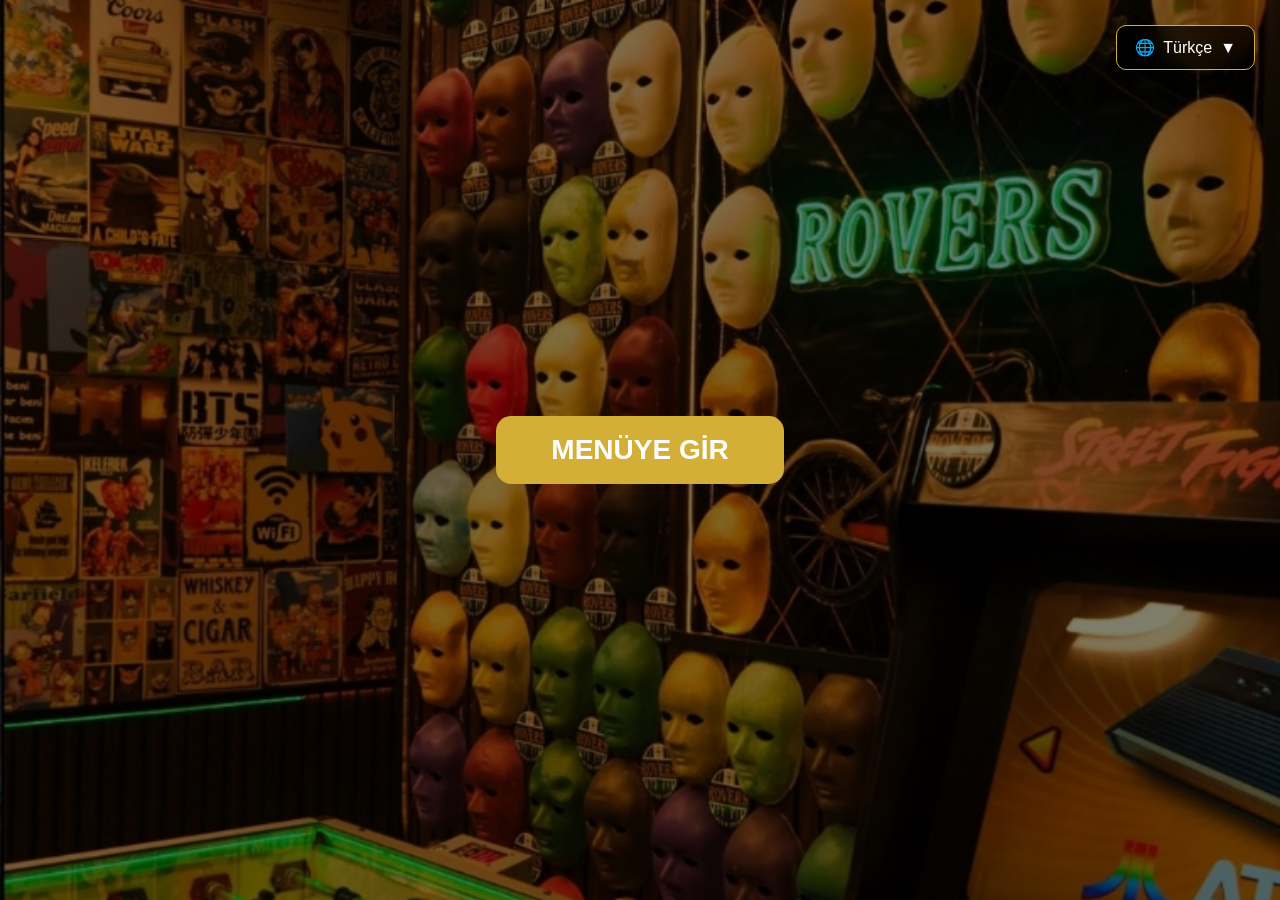
<file: index.html>
<!DOCTYPE html>
<html lang="tr">

<head>
    <meta charset="UTF-8">
    <meta name="viewport" content="width=device-width, initial-scale=1.0">

    <title>Rovers Irish Pub</title>

    <link rel="stylesheet" href="style.css">

    <link href="https://fonts.googleapis.com/css2?family=Poppins:wght@300;500;700&display=swap" rel="stylesheet">
</head>

<body class="home-page">

    <!-- Dil Seçici -->
    <div class="language-selector">

        <button type="button" id="languageButton">
            🌐 <span id="selectedLanguage">Türkçe</span> ▼
        </button>

        <div id="languageList" class="language-list">

            <div class="language-item" data-lang="tr">🇹🇷 Türkçe</div>
            <div class="language-item" data-lang="en">🇬🇧 English</div>
            <div class="language-item" data-lang="de">🇩🇪 Deutsch</div>
            <div class="language-item" data-lang="fr">🇫🇷 Français</div>
            <div class="language-item" data-lang="it">🇮🇹 Italiano</div>
            <div class="language-item" data-lang="ru">🇷🇺 Русский</div>
            <div class="language-item" data-lang="fa">🇮🇷 فارسی</div>
            <div class="language-item" data-lang="es">🇪🇸 Español</div>

        </div>

    </div>

    <!-- Ana Sayfa -->
    <div class="home-overlay">

        <button id="enterButton" type="button" onclick="window.location.href='menu.html'">
            MENÜYE GİR
        </button>

    </div>

    <script src="script.js"></script>

</body>

</html>
</file>
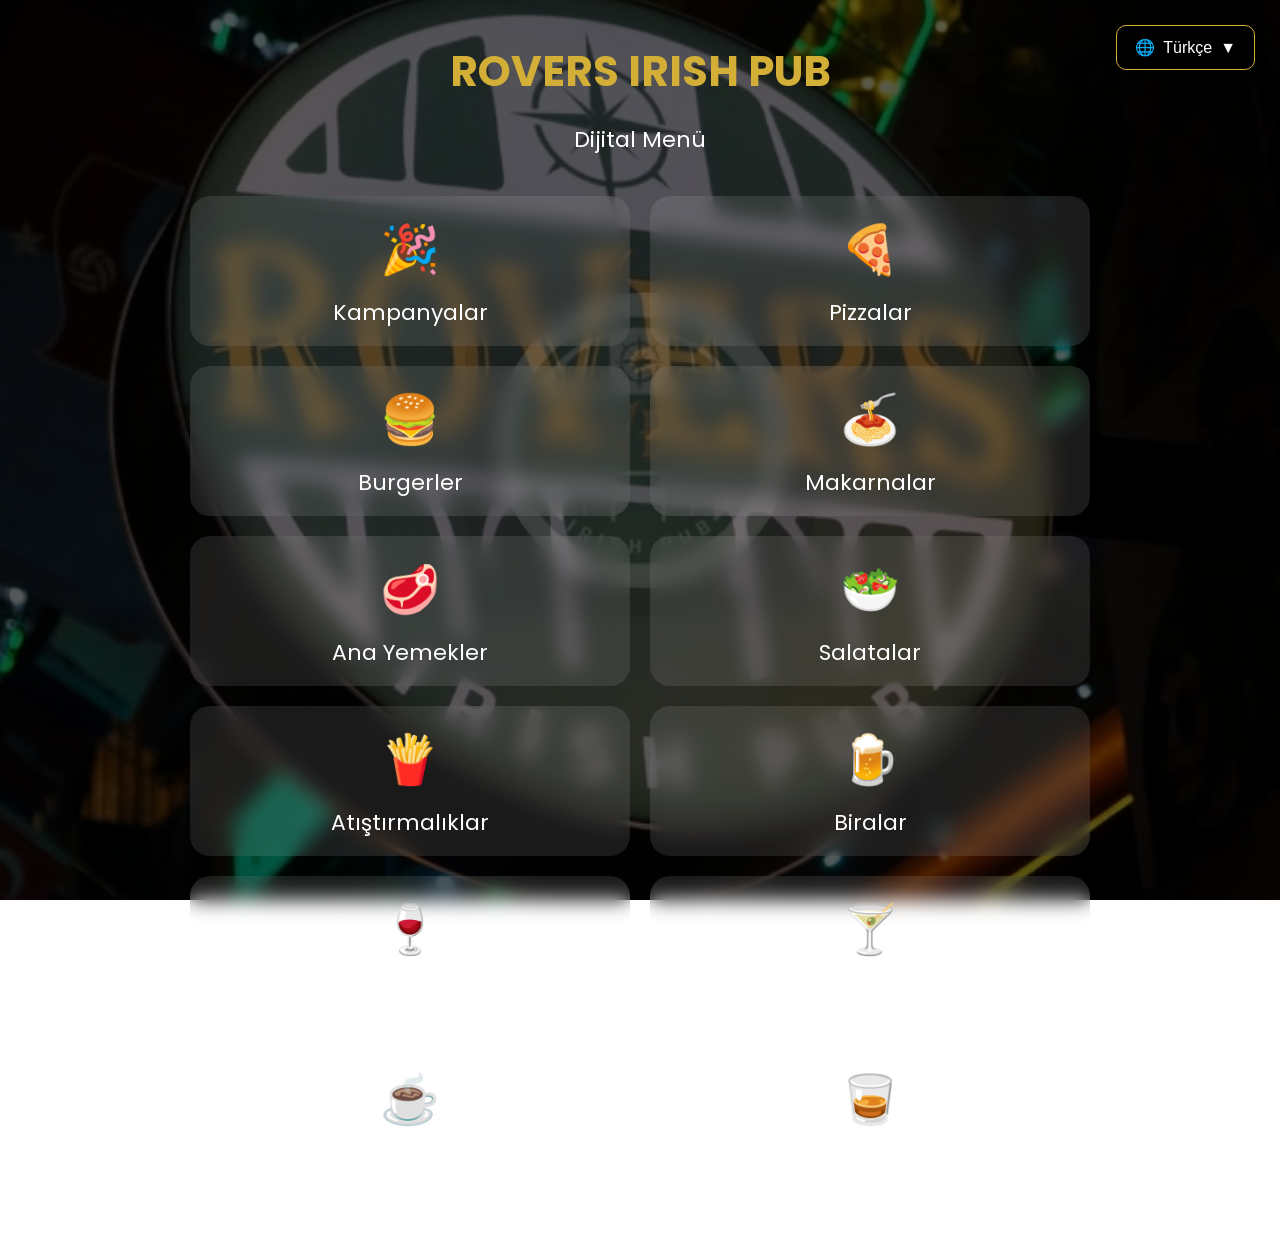
<file: menu.html>
<!DOCTYPE html>
<html lang="tr">

<head>
    <meta charset="UTF-8">
    <meta name="viewport" content="width=device-width, initial-scale=1.0">
    <title>Rovers Menü</title>

    <link rel="stylesheet" href="style.css">

    <link href="https://fonts.googleapis.com/css2?family=Poppins:wght@300;500;700&display=swap" rel="stylesheet">
</head>

<body class="menu-page">

    <!-- Dil Seçici -->
    <div class="language-selector">

        <button type="button" id="languageButton">
            🌐 <span id="selectedLanguage">Türkçe</span> ▼
        </button>

        <div id="languageList" class="language-list">

            <div class="language-item" data-lang="tr">🇹🇷 Türkçe</div>
            <div class="language-item" data-lang="en">🇬🇧 English</div>
            <div class="language-item" data-lang="de">🇩🇪 Deutsch</div>
            <div class="language-item" data-lang="fr">🇫🇷 Français</div>
            <div class="language-item" data-lang="it">🇮🇹 Italiano</div>
            <div class="language-item" data-lang="ru">🇷🇺 Русский</div>
            <div class="language-item" data-lang="fa">🇮🇷 فارسی</div>
            <div class="language-item" data-lang="es">🇪🇸 Español</div>


        </div>

    </div>

    <!-- Arka Plan -->
    <div class="background-overlay"></div>


    <!-- Logo -->
    <div class="logo-bg">
        <img src="images/logo.jpeg" alt="Rovers Logo">
    </div>

    <!-- Menü -->
    <div class="container">

        <h1 id="title">ROVERS IRISH PUB</h1>

        <p id="subtitle">Dijital Menü</p>

        <div class="menu-grid">

           <a href="#" class="card">
                <div class="icon">🎉</div>
                <span id="campaign">Kampanyalar</span>
            </a>
           
            <a href="#" class="card">
                <div class="icon">🍕</div>
                <span id="pizza">Pizzalar</span>
            </a>

            <a href="#" class="card">
                <div class="icon">🍔</div>
                <span id="burger">Burgerler</span>
            </a>

            <a href="#" class="card">
                <div class="icon">🍝</div>
                <span id="pasta">Makarnalar</span>
            </a>

            <a href="#" class="card">
                <div class="icon">🥩</div>
                <span id="main">Ana Yemekler</span>
            </a>

            <a href="#" class="card">
                <div class="icon">🥗</div>
                <span id="salad">Salatalar</span>
            </a>

            <a href="#" class="card">
                <div class="icon">🍟</div>
                <span id="snack">Atıştırmalıklar</span>
            </a>

            <a href="#" class="card">
                <div class="icon">🍺</div>
                <span id="beer">Biralar</span>
            </a>

            <a href="#" class="card">
                <div class="icon">🍷</div>
                <span id="wine">Şaraplar</span>
            </a>

            <a href="#" class="card">
                <div class="icon">🍸</div>
                <span id="cocktail">Kokteyller</span>
            </a>

            <a href="#" class="card">
                <div class="icon">☕</div>
                <span id="coffee">Kahveler</span>
            </a>

            <a href="#" class="card">
                <div class="icon">🥃</div>
                <span id="spirits">Ağır Alkoller</span>
            </a>

        </div>

    </div>

    <!-- JavaScript -->
    <script src="script.js"></script>

</body>

</html>
</file>
<file: style.css>
@import url('https://fonts.googleapis.com/css2?family=Poppins:wght@300;500;700&display=swap');

*{
margin:0;
padding:0;
box-sizing:border-box;
}

body{
font-family:'Poppins',sans-serif;
}

/* Giriş Sayfası */

.home-page{
background:url("images/background.jpeg") center center/cover no-repeat;
height:100vh;
}

.home-overlay{
height:100%;
display:flex;
justify-content:center;
align-items:center;
background:rgba(0,0,0,.5);
position:relative;
}

.home-overlay button{
    padding:18px 55px;
    font-size:28px;
    border:none;
    border-radius:15px;
    background:#D4AF37;
    color:white;
    cursor:pointer;
    font-weight:bold;
    transition:.3s;
}

.home-overlay button:hover{
    transform:scale(1.05);
    background:#f0c544;
}


/* Menü */

.menu-page{

background:url("images/menu.jpeg") center center/cover fixed;

min-height:100vh;

position:relative;

}

.background-overlay{

position:fixed;

top:0;

left:0;

width:100%;

height:100%;

background:rgba(0,0,0,.65);

z-index:1;

}

.logo-bg{

position:fixed;

top:50%;

left:50%;

transform:translate(-50%,-50%);

opacity:.12;

z-index:2;

pointer-events:none;

}

.logo-bg img{

width:350px;

}

.container{

position:relative;

z-index:3;

width:90%;

max-width:900px;

margin:auto;

padding:40px 0;

}

.container h1{

color:#D4AF37;

text-align:center;

font-size:42px;

}

.container p{

text-align:center;

color:white;

margin:20px 0 40px;

font-size:22px;

}

.menu-grid{

display:grid;

grid-template-columns:repeat(2,1fr);

gap:20px;

}

.card{

background:rgba(255,255,255,.10);

height:150px;

border-radius:20px;

display:flex;

flex-direction:column;

justify-content:center;

align-items:center;

text-decoration:none;

color:white;

font-size:22px;

backdrop-filter:blur(10px);

transition:.3s;

}

.icon{

font-size:48px;

margin-bottom:10px;

}

.card:hover{

background:#D4AF37;

color:#111;

transform:translateY(-5px);

}

@media(max-width:700px){

.menu-grid{

grid-template-columns:1fr;

}

.container h1{

font-size:32px;

}

.logo-bg img{

width:250px;

}

}

/* ========================= */
/* DİL SEÇİCİ */
/* ========================= */

.language-selector{
    position:absolute;
    top:25px;
    right:25px;
    z-index:1000;
}

#languageButton{
    display:flex;
    align-items:center;
    gap:8px;
    background:rgba(0,0,0,.70);
    color:white;
    border:1px solid #D4AF37;
    border-radius:10px;
    padding:12px 18px;
    font-size:16px;
    cursor:pointer;
    backdrop-filter:blur(12px);
    transition:.3s;
}

#languageButton:hover{
    background:#D4AF37;
    color:#111;

}

.language-list{

    display:none;

    position:absolute;

    right:0;

    margin-top:10px;

    width:220px;

    background:rgba(15,15,15,.95);

    border:1px solid rgba(212,175,55,.5);

    border-radius:15px;

    overflow:hidden;

    backdrop-filter:blur(15px);

    box-shadow:0 0 20px rgba(0,0,0,.4);

}

.language-item{

    padding:14px 18px;

    color:white;

    cursor:pointer;

    transition:.3s;

    font-size:16px;

}

.language-item:hover{

    background:#D4AF37;

    color:#111;

}

.language-list.active{

    display:block;

}

/* Telefon */

@media(max-width:768px){

.language-selector{

top:15px;

right:15px;

}

#languageButton{

padding:10px 15px;

font-size:15px;

}

.language-list{

width:190px;

}

}
</file>
